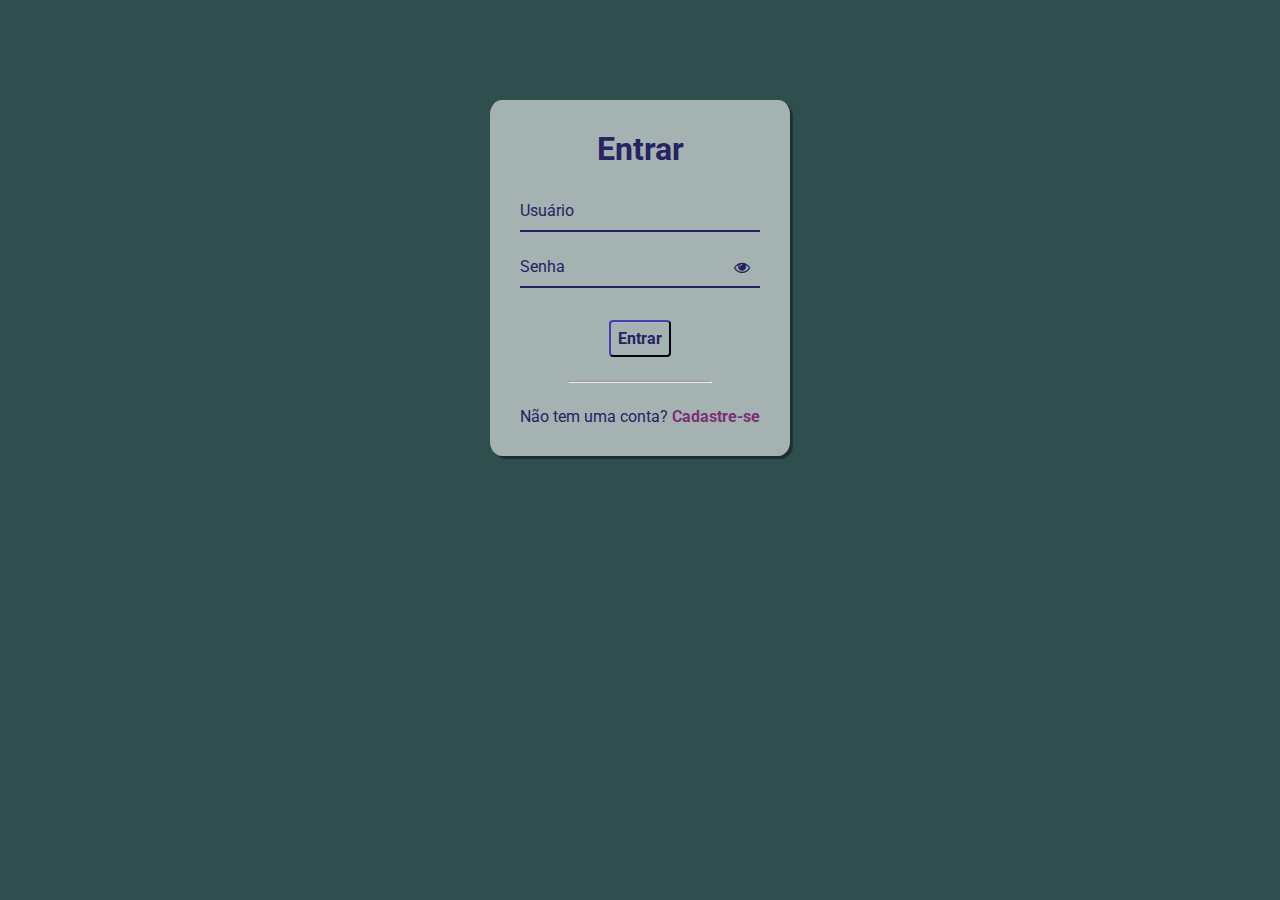
<file: index.html>
<!DOCTYPE html>
<html lang="pt-BR">
<head>
    <meta charset="UTF-8">
    <meta name="viewport" content="width=device-width, initial-scale=1.0">
    <title>Itaquá Conecta!</title>
    <link rel="stylesheet" href="./css/style.css">
    <link rel="stylesheet" href="https://stackpath.bootstrapcdn.com/font-awesome/4.7.0/css/font-awesome.min.css">
</head>
<body>
    <div class="container">
        <div class="card">
            <h1>Entrar</h1>

            <div class="label-float">
                <input type="text" id="usuario" placeholder="" required>
                <label for="usuario">Usuário</label>
            </div>

            <div class="label-float">
                <input type="password" id="senha" placeholder="" required>
                <label for="senha">Senha</label>
                <i id='btnSenha' class="fa fa-eye" aria-hidden="true"></i>
            </div>

            <div class="justify-center">
                <button>Entrar</button>
            </div>

            <div class="justify-center">
                <hr>
            </div>

            <p>
                Não tem uma conta? <a href="./pages/cadastro.html">Cadastre-se</a>
            </p>


        </div>
    </div>

    <script src="./js/main.js"></script>
</body>
</html>
</file>
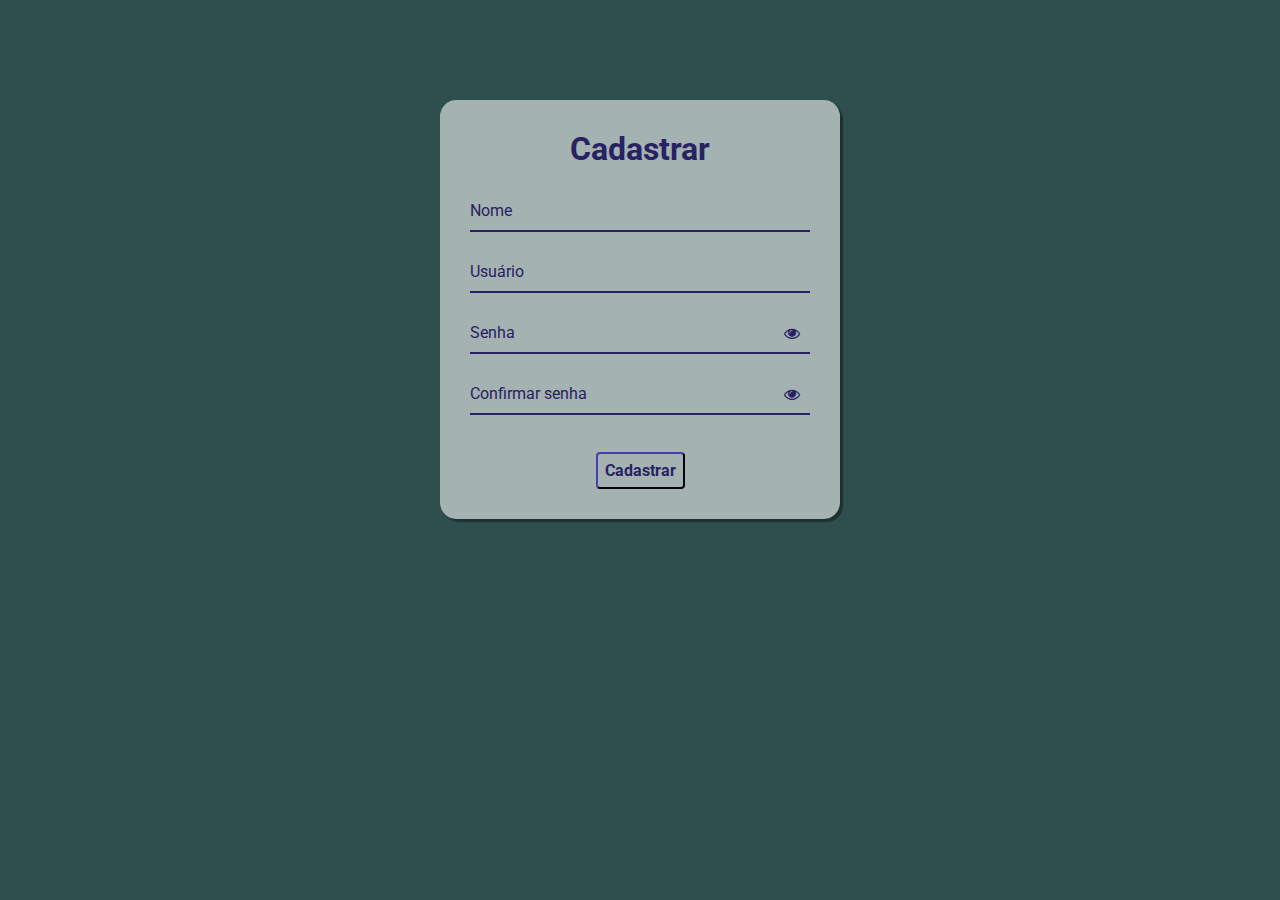
<file: pages/cadastro.html>
<!DOCTYPE html>
<html lang="pt-BR">
<head>
    <meta charset="UTF-8">
    <meta name="viewport" content="width=device-width, initial-scale=1.0">
    <title>Itaquá Conecta!</title>
    <link rel="stylesheet" href="../css/cadastro.css">
    <link rel="stylesheet" href="https://stackpath.bootstrapcdn.com/font-awesome/4.7.0/css/font-awesome.min.css">
</head>
<body>
    <div class="container">
        <div class="card">
            <h1>Cadastrar</h1>

            <div id="msgError"></div>
            <div id="msgSucess">
                <img class='img-loading' src="../css/loading.gif" alt="carregando cadastro">
            </div>

            <div class="label-float">
                <input type="text" id="nome" placeholder="" required>
                <label id="labelNome" for="nome">Nome</label>
            </div>

            <div class="label-float">
                <input type="text" id="usuario" placeholder="" required>
                <label id="labelUsuario" for="usuario">Usuário</label>
            </div>

            <div class="label-float">
                <input type="password" id="senha" required>
                <label id="labelSenha" for="senha">Senha</label>
                <i id='btnSenha' class="fa fa-eye" aria-hidden="true"></i>
            </div>

            <div class="label-float">
                <input type="password" id="confirmaSenha" placeholder="" required>
                <label id="labelConfirmaSenha" for="confirmaSenha">Confirmar senha</label>
                <i id="btnConfirmaSenha" class="fa fa-eye" aria-hidden="true"></i>
            </div>

            <div class="justify-center">
                <button onclick="cadastrar()">Cadastrar</button>
            </div>
        </div>
    </div>

    <script src="../js/cadastro.js"></script>
</body>
</html>
</file>
<file: css/style.css>
@import url('https://fonts.googleapis.com/css2?family=Roboto:ital,wght@0,100;0,300;0,400;0,500;0,700;0,900;1,100;1,300;1,400;1,500;1,700;1,900&display=swap');

* {
    margin: 0;
    padding: 0;
    font-family: 'Roboto', sans-serif;
    box-sizing: border-box;
}

body {
    background-image: url('https://i.imgur.com/K8lDBYU.jpg');
    background-size: cover;
    background-repeat: no-repeat;
    background-attachment: fixed;
    background-color: darkslategrey;
}

.container {
    display: flex;
    justify-content: center;
    width: 100%;
    margin-top: 100px;
}

.card {
    background-color: #ffffff90;
    padding: 30px;
    border-radius: 4%;
    box-shadow: 3px 3px 1px 0px #00000060;
}

h1 {
    text-align: center;
    margin-bottom: 20px;
    color: #272262;
}

.label-float input {
    width: 100%;
    padding: 5px;
    display: inline-block;
    border: 0;
    border-bottom: 2px solid #272262;
    background-color: transparent;
    outline: none;
    min-width: 180px;
    font-size: 1rem;
    transition: all .3s ease-out;
    border-radius: 0;
}

.label-float {
    position: relative;
    padding-top: 13px;
    margin-top:  5%;
    margin-bottom: 5%;
}

.label-float input:focus {
    border-bottom: 2px solid #4038a0;
}

.label-float label {
    color: #272262;
    pointer-events: none;
    position: absolute;
    top: 0;
    left: 0;
    margin-top: 13px;
    transition: all .5s ease-out;
}

.label-float input:focus + label,
.label-float input:valid + label
 {
    font-size: 13px;
    margin-top: 0;
    color: #4038a0;
}

button {
    background-color: transparent;
    border-color: #272262;
    color: #272262;
    padding: 7px;
    font-weight: bold;
    font-size: 12pt;
    margin-top: 20px;
    border-radius: 4px;
    cursor: pointer;
    outline: none;
    transition: all .3s ease-out;
}

button:hover{
    background-color: #272262 ;
    color: #fff;
}

.justify-center {
    display: flex;
    justify-content: center;
}

hr {
    margin-top: 10%;
    margin-bottom: 10%;
    width: 60%;
}

p {
    color: #272262;
}

a{
    color: #7a3077;
    font-weight: bold;
    text-decoration: none;
    transition: all .3s ease-out;
}

a:hover {
    color: #272262
}

.fa-eye {
    position: absolute;
    top: 15px;
    right: 10px;
    cursor: pointer;
    color: #272262;
}
</file>
<file: css/cadastro.css>
@import url('https://fonts.googleapis.com/css2?family=Roboto:ital,wght@0,100;0,300;0,400;0,500;0,700;0,900;1,100;1,300;1,400;1,500;1,700;1,900&display=swap');

* {
    margin: 0;
    padding: 0;
    font-family: 'Roboto', sans-serif;
    box-sizing: border-box;
}

body {
    background-image: url('https://i.imgur.com/K8lDBYU.jpg');
    background-size: cover;
    background-repeat: no-repeat;
    background-attachment: fixed;
    background-color: darkslategrey;
}

.container {
    display: flex;
    justify-content: center;
    width: 100%;
    margin-top: 100px;
}

.card {
    width: 400px;
    background-color: #ffffff90;
    padding: 30px;
    border-radius: 4%;
    box-shadow: 3px 3px 1px 0px #00000060;
}

h1 {
    text-align: center;
    margin-bottom: 20px;
    color: #272262;
}

.label-float input {
    width: 100%;
    padding: 5px;
    display: inline-block;
    border: 0;
    border-bottom: 2px solid #272262;
    background-color: transparent;
    outline: none;
    min-width: 180px;
    font-size: 1rem;
    transition: all .3s ease-out;
    border-radius: 0;
}

.label-float {
    position: relative;
    padding-top: 13px;
    margin-top:  5%;
    margin-bottom: 5%;
}

.label-float input:focus {
    border-bottom: 2px solid #4038a0;
}

.label-float label {
    color: #272262;
    pointer-events: none;
    position: absolute;
    top: 0;
    left: 0;
    margin-top: 13px;
    transition: all .5s ease-out;
}

.label-float input:focus + label,
.label-float input:valid + label {
    font-size: 13px;
    margin-top: 0;
    color: #4038a0;
}

button {
    background-color: transparent;
    border-color: #272262;
    color: #272262;
    padding: 7px;
    font-weight: bold;
    font-size: 12pt;
    margin-top: 20px;
    border-radius: 4px;
    cursor: pointer;
    outline: none;
    transition: all .3s ease-out;
}

button:hover{
    background-color: #272262 ;
    color: #fff;
}

.justify-center {
    display: flex;
    justify-content: center;
}

.fa-eye {
    position: absolute;
    top: 15px;
    right: 10px;
    cursor: pointer;
    color: #272262;
}

#msgError {
    text-align: center;
    color: #ff0000;
    background-color: #ffbbbb;
    padding: 10px;
    border-radius: 4px;
    display: none;
    transition: all .5s ease-out;
}

#msgSucess {
    text-align: center;
    padding: 10px;
    border-radius: 4px;
    display: none;
}

#msgSucess img {
    width: 10%;
}
</file>
